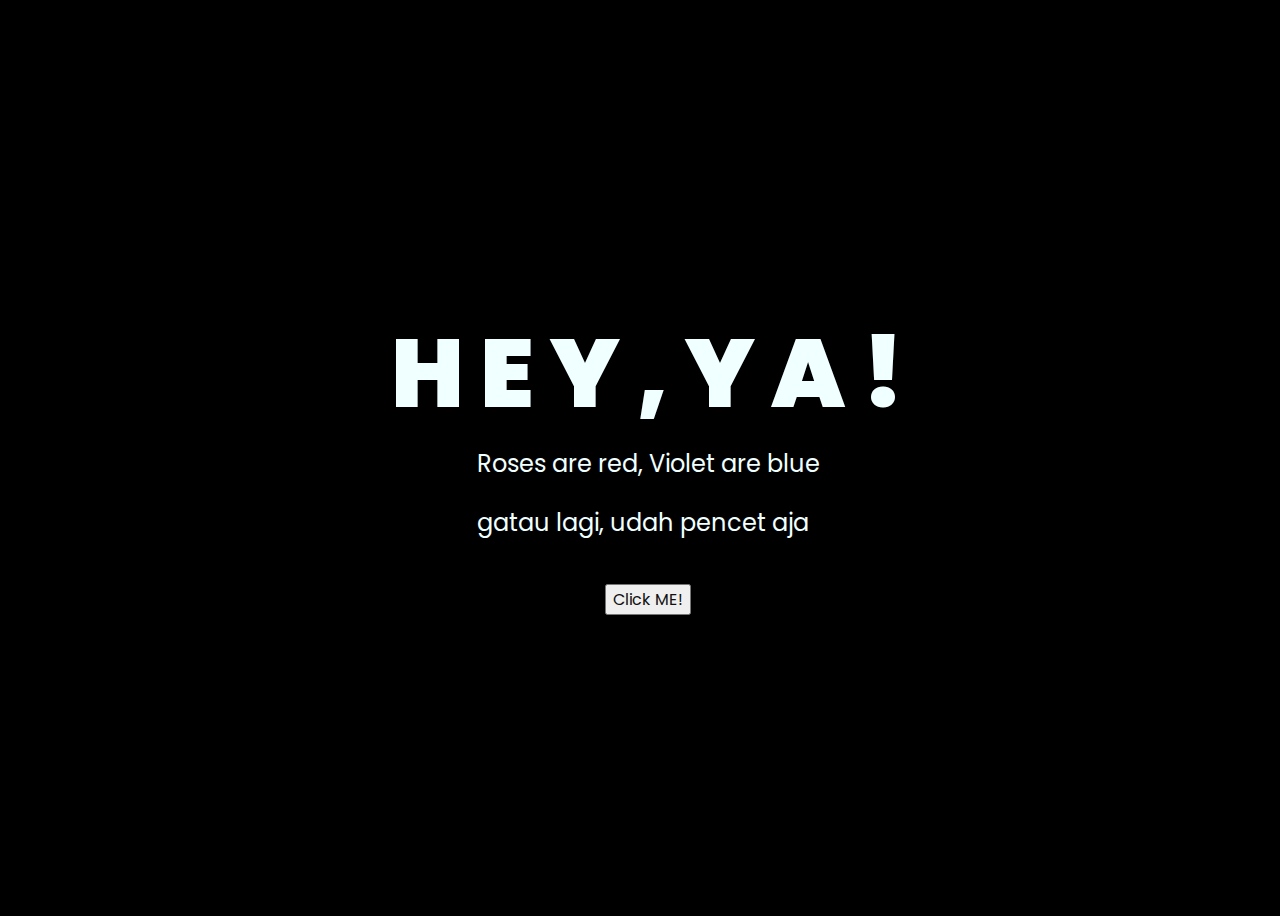
<file: index.html>
<!DOCTYPE html>
<html lang="en">
<head>
    <meta charset="UTF-8">
    <meta http-equiv="X-UA-Compatible" content="IE=edge">
    <meta name="viewport" content="width=device-width, initial-scale=1.0">
    <link rel="stylesheet" href="css/main.css">
    <link rel="icon" href="img/flowers.png" type="image/x-icon">
    <title>Flowers</title>
</head>
<body>
    <div class="greetings">
        <span>H</span>
        <span>E</span>
        <span>Y</span>
        <span>,</span>
        <span>Y</span>
        <span>A</span>
        <span>!</span>
    </div>
    <div class="description">
        <span>Roses are red, Violet are blue</span>
        <p>gatau lagi, udah pencet aja</p>
    </div>
    <div class="button">
        <button>
            <a href="flowah.html">Click ME!</a>
        </button>
        
    </div>
</body>
</html>
</file>
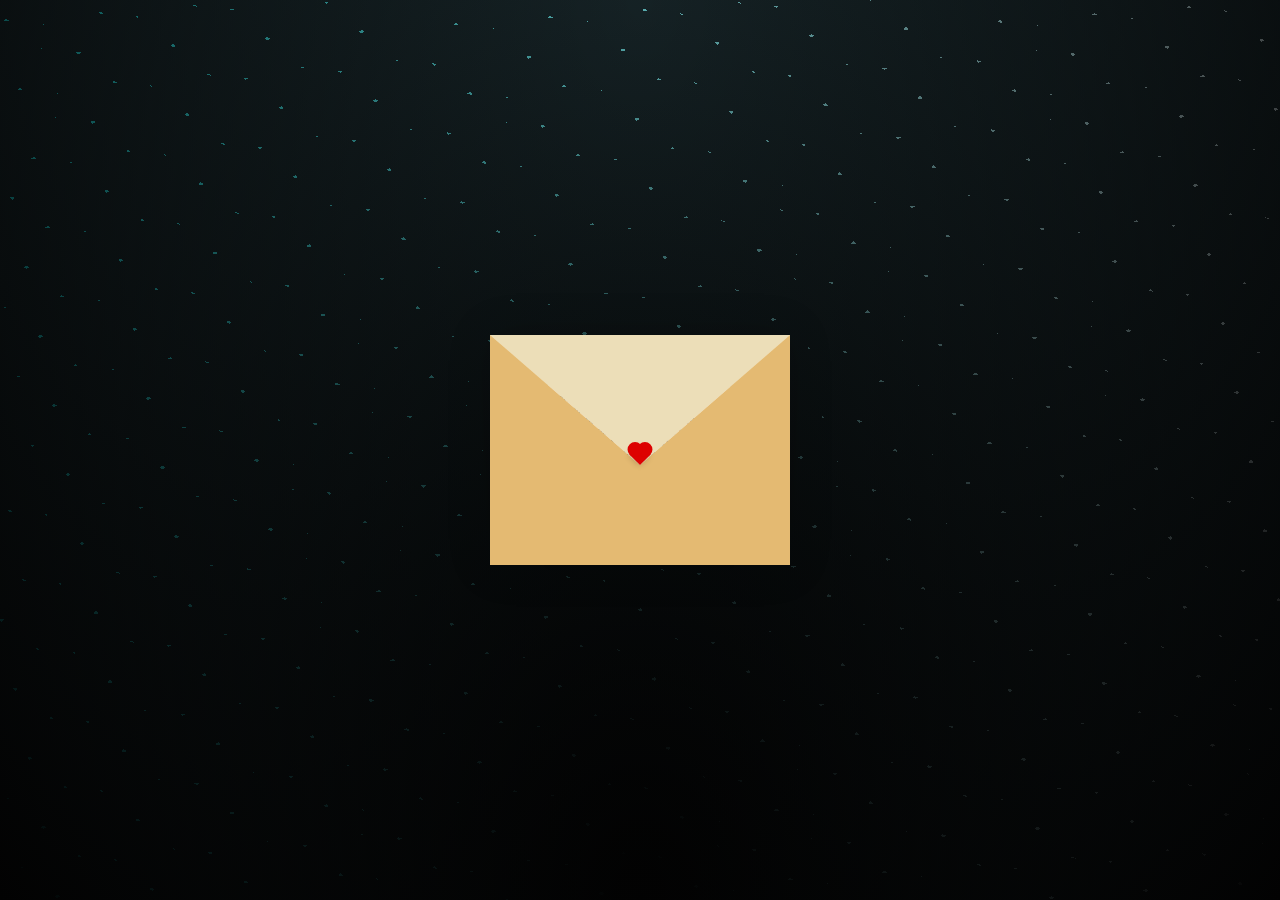
<file: letter/letter.html>
<!DOCTYPE html>
<html lang="en">
<head>
    <meta charset="UTF-8">
    <meta http-equiv="X-UA-Compatible" content="IE=edge">
    <meta name="viewport" content="width=device-width, initial-scale=1.0">
    <title>CSS Envelope + Letter (Open/Close on Click)</title>
    <link rel="stylesheet" href="./style.css">
</head>
<body>
    <div class="container">
        <div class="envelope-wrapper">
            <div class="envelope">
                <div class="letter">
                    <div class="text">
                        <strong>Hi, Cassie👋</strong>
                        <p>
                            tbh this is the first time I've ever given flowers to someone (walaupun virtual hehe). Terimakasih udah mau menerima orang segila gua, km tetep kuat ya hehehehehe🤸‍♂️. Semangatt terus menggapai cita-citamu kak, I'm rooting for u😎👊
                        





                        </p>
                    </div>
                </div>
            </div>
            <div class="heart"></div>
        </div>
    </div>
    <script>
        const envelope = document.querySelector('.envelope-wrapper');
        envelope.addEventListener('click', () => {
            envelope.classList.toggle('flap');
        });
    </script>
</body>
</html>
</file>
<file: css/main.css>
@import url('https://fonts.googleapis.com/css2?family=Poppins:ital,wght@0,500;1,900&display=swap');
*{
    font-family: 'Poppins',cursive;
}
body{
    color: azure;
    width: 100%;
    height: 100vh;
    display: flex;
    flex-direction: column;
    align-items: center;
    justify-content: center;
    background-color: black;
}

.p{
    align-items: center;
    font-size: 1.5rem;
    margin-bottom: 20px;
}

.greetings{
    font-size: 6rem;
    font-weight: 900;
}
.greetings > span{
    animation: glow 2.5s ease-in-out infinite;
}
@keyframes glow{
    0%, 100%{
        color: #fff;
        text-shadow: 0 0 12px #39c6d6, 0 0 50px #39c6d6, 0 0 100px #39c6d6;
    }
    10%, 90%{
        color: #111;
        text-shadow: none;
    }
}
.greetings > span:nth-child(2){
    animation-delay: .2s ;
}
.greetings > span:nth-child(3){
    animation-delay: .4s ;
}
.greetings > span:nth-child(4){
    animation-delay: .6s;
}
.greetings > span:nth-child(5){
    animation-delay: .8s;
}
.greetings > span:nth-child(6){
    animation-delay: .9s;
}
.greetings > span:nth-child(7){
    animation-delay: .9s;
}

.description{
    font-size: 1.5rem;
    margin-bottom: 20px;
}

.button a{
    text-decoration: none;
    font-size: 1rem;
    color: #111;
}

@media screen and (max-width:574px){
    .greetings{
        display: block;
        font-size: 3rem;
        font-weight: 500;
        text-align: center;
    }
    .description{
        font-size: 1rem;
    }
    
    .button a{
        font-size: .5rem;
    }
}
</file>
<file: letter/style.css>
:root{
  --primary: #fff;
  --bg-color: rgb(2, 2, 2);
  --bg-envelope-color: #f5edd1;
  --envelope-tab: #ecdeb8;
  --envelope-cover: #e4ba72;
  --shadow-color: rgba(0, 0, 0, 0.2);
  --txt-color: #444;
  --heart-color: rgb(221, 1, 1);
}
body{
  margin: 0;
  padding: 0;
  box-sizing: border-box;
  background-image: radial-gradient(ellipse at top, transparent 0%, var(--bg-color)), radial-gradient(ellipse at bottom, var(--bg-color), rgba(145, 233, 255, 0.2)), repeating-linear-gradient(220deg, black 0px, black 19px, transparent 19px, transparent 22px), repeating-linear-gradient(189deg, black 0px, black 19px, transparent 19px, transparent 22px), repeating-linear-gradient(148deg, black 0px, black 19px, transparent 19px, transparent 22px), linear-gradient(90deg, #00fffa, #f0f0f0);
  display: flex;
  align-items: center;
  justify-content: center;
}
.container {
  height: 100vh;
  display: grid;
  place-items: center;
}
.container > .envelope-wrapper {
  background: var(--bg-envelope-color);
  box-shadow: 0 0 40px var(--shadow-color);
}
.envelope-wrapper > .envelope {
  position: relative;
  width: 300px;
  height: 230px;
}
.envelope-wrapper > .envelope::before {
  content: "";
  position: absolute;
  top: 0;
  z-index: 2;
  border-top: 130px solid var(--envelope-tab);
  border-right: 150px solid transparent;
  border-left: 150px solid transparent;
  transform-origin: top;
  transition: all 0.5s ease-in-out 0.7s;
}
.envelope-wrapper > .envelope::after {
  content: "";
  position: absolute;
  z-index: 2;
  width: 0px;
  height: 0px;
  border-top: 130px solid transparent;
  border-right: 150px solid var(--envelope-cover);
  border-bottom: 100px solid var(--envelope-cover);
  border-left: 150px solid var(--envelope-cover);
}
.envelope > .letter {
  position: absolute;
  right: 20%;
  bottom: 0;
  width: 54%;
  height: 80%;
  background: var(--primary);
  text-align: center;
  transition: all 1s ease-in-out;
  box-shadow: 0 0 5px var(--shadow-color);
  padding: 20px 10px;
}

.envelope > .letter > .text {
  font-family: 'Gill Sans', 'Gill Sans MT', Calibri, 'Trebuchet MS', sans-serif;
  color: var(--txt-color);
  text-align: left;
  font-size: 10px;
}
.heart {
  position: absolute;
  top: 50%;
  left: 50%;
  width: 15px;
  height: 15px;
  background: var(--heart-color);
  z-index: 4;
  transform: translate(-50%, -20%) rotate(45deg);
  transition: transform 0.5s ease-in-out 1s;
  box-shadow: 0 1px 6px var(--shadow-color);
  cursor: pointer;
}
.heart:before, 
.heart:after {
  content: "";
  position: absolute;
  width: 15px;
  height: 15px;
  background-color: var(--heart-color);
  border-radius: 50%;
}
.heart:before {
  top: -7.5px;
}
.heart:after {
  right: 7.5px;
}
.flap > .envelope:before {
  transform: rotateX(180deg);
  z-index: 0;
}
.flap > .envelope > .letter {
  bottom: 100px;
  transform: scale(1.5);
  transition-delay: 1s;
}
.flap > .heart {
  transform: rotate(90deg);
  transition-delay: 0.4s;
}
</file>
